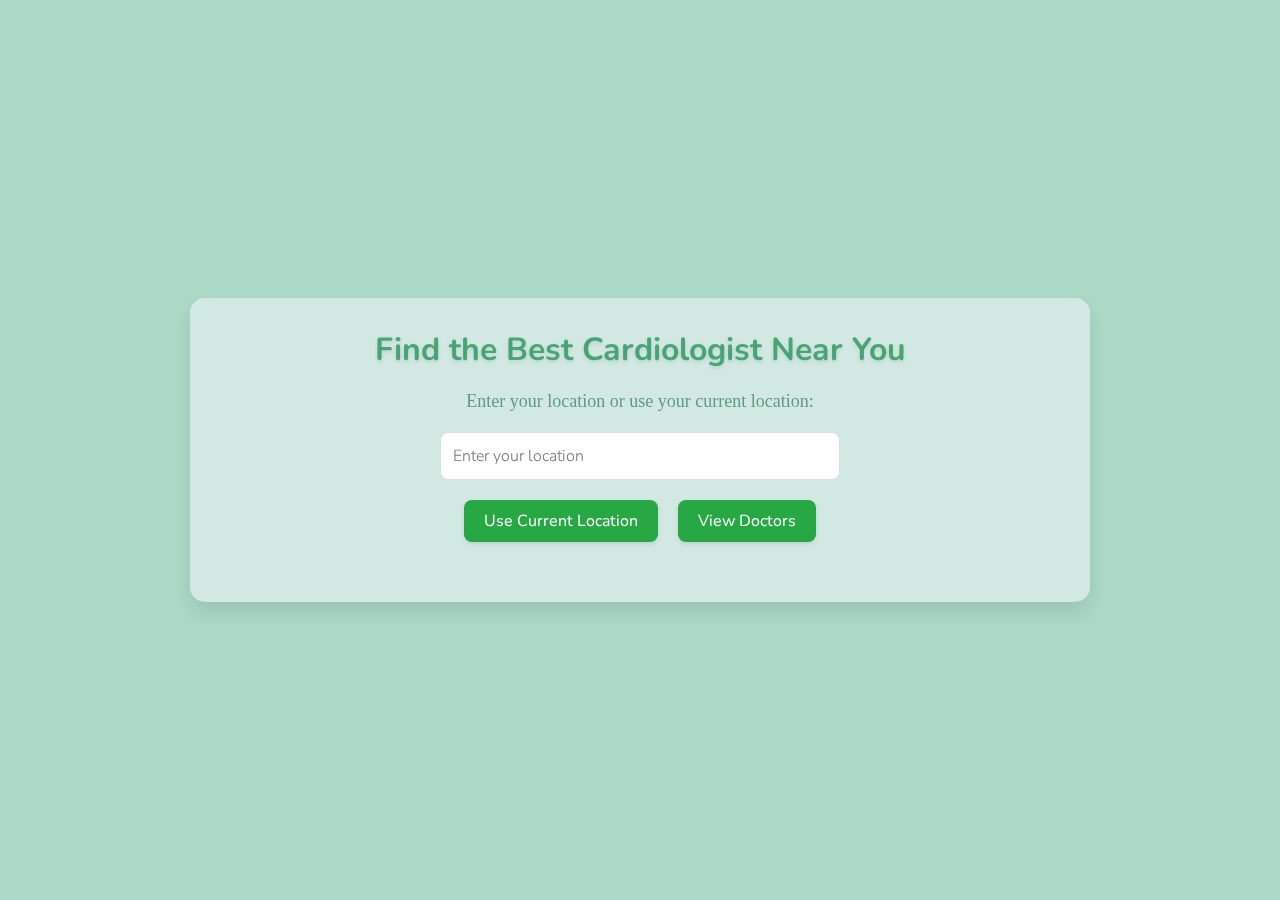
<file: cardio/cardio.html>
<!DOCTYPE html>
<html lang="en">
<head>
  <meta charset="UTF-8">
  <meta name="viewport" content="width=device-width, initial-scale=1.0">
  <title>Doctor Appointment</title>
  <link href="https://fonts.googleapis.com/css2?family=Nunito:wght@300;400;700&family=Roboto:wght@300;400;700&display=swap" rel="stylesheet">
  <link rel="stylesheet" href="cardio.css">
</head>
<body>
  <div class="outer-container">
    <div class="inner-container">
      <div class="location-specialization-section">
        <h1>Find the Best Cardiologist Near You</h1>
        <p>Enter your location or use your current location:</p>
        <input type="text" placeholder="Enter your location" id="location-input">
        <div class="location-buttons">
          <button class="location-btn" id="use-location-btn">Use Current Location</button>
          <button class="location-btn" id="view-doctors-btn">View Doctors</button>
        </div>
      </div>
<!--  -->
      <div class="doctor-scroll-container hidden" id="doctor-scroll-container">
        <div class="doctor-list">
          <div class="doctor-card">
            <div class="doctor-image">
              <img src="photo/ak.png" alt="Dr. A K Sharma">
            </div>
            <div class="doctor-info">
              <h2>Dr. A K Sharma</h2>
              <p class="specialization">Cardiology</p>
              <p class="location">Vijayawada, Andhra Pradesh - 5 km</p>
              <p class="experience">Experience: 15 years</p>
              <p class="cost">Cost per Appointment: ₹1500</p>
              <p class="rating">Rating: ★★★★☆ (4.8)</p>
              <p class="contact">Contact: 0866 247 3000</p>
            </div>
            <button class="appointment-btn">Book Appointment</button>
          </div>

          <div class="doctor-card">
            <div class="doctor-image">
              <img src="photo/sneha.png" alt="Dr. Sneha Gupta">
            </div>
            <div class="doctor-info">
              <h2>Dr. Sneha Gupta</h2>
              <p class="specialization">Cardiology</p>
              <p class="location">Vijayawada, Andhra Pradesh - 10 km</p>
              <p class="experience">Experience: 12 years</p>
              <p class="cost">Cost per Appointment: ₹1200</p>
              <p class="rating">Rating: ★★★★★ (4.9)</p>
              <p class="contact">Contact: 0866 241 5757</p>
            </div>
            <button class="appointment-btn">Book Appointment</button>
          </div>

          <!-- <div class="doctor-card">
            <div class="doctor-image">
              <img src="photo/pranav.png" alt="Dr. Pranav Das">
            </div>
            <div class="doctor-info">
              <h2>Dr. Pranav Das</h2>
              <p class="specialization">Orthopedics</p>
              <p class="location">Hyderabad, Telangana - 7 km</p>
              <p class="experience">Experience: 10 years</p>
              <p class="cost">Cost per Appointment: ₹1000</p>
              <p class="rating">Rating: ★★★★☆ (4.6)</p>
              <p class="contact">Contact: 040 230 4848</p>
            </div>
            <button class="appointment-btn">Book Appointment</button>
          </div> -->

          <!-- <div class="doctor-card">
            <div class="doctor-image">
              <img src="photo/priya.png" alt="Dr. Priya Nair">
            </div>
            <div class="doctor-info">
              <h2>Dr. Priya Nair</h2>
              <p class="specialization">Dermatology</p>
              <p class="location">Chennai, Tamil Nadu - 8 km</p>
              <p class="experience">Experience: 8 years</p>
              <p class="cost">Cost per Appointment: ₹800</p>
              <p class="rating">Rating: ★★★★★ (4.7)</p>
              <p class="contact">Contact: 044 220 3333</p>
            </div>
            <button class="appointment-btn">Book Appointment</button>
          </div> -->

          <!-- <div class="doctor-card">
            <div class="doctor-image">
              <img src="photo/neha.png" alt="Dr. Neha Verma">
            </div>
            <div class="doctor-info">
              <h2>Dr. Neha Verma</h2>
              <p class="specialization">Neurology</p>
              <p class="location">Delhi - 12 km</p>
              <p class="experience">Experience: 18 years</p>
              <p class="cost">Cost per Appointment: ₹2000</p>
              <p class="rating">Rating: ★★★★★ (4.9)</p>
              <p class="contact">Contact: 011 2345 7899</p>
            </div>
            <button class="appointment-btn">Book Appointment</button>
          </div> -->
        </div>
      </div>
    </div>
  </div>
  <script src="cardio.js"></script>
</body>
</html>
</file>
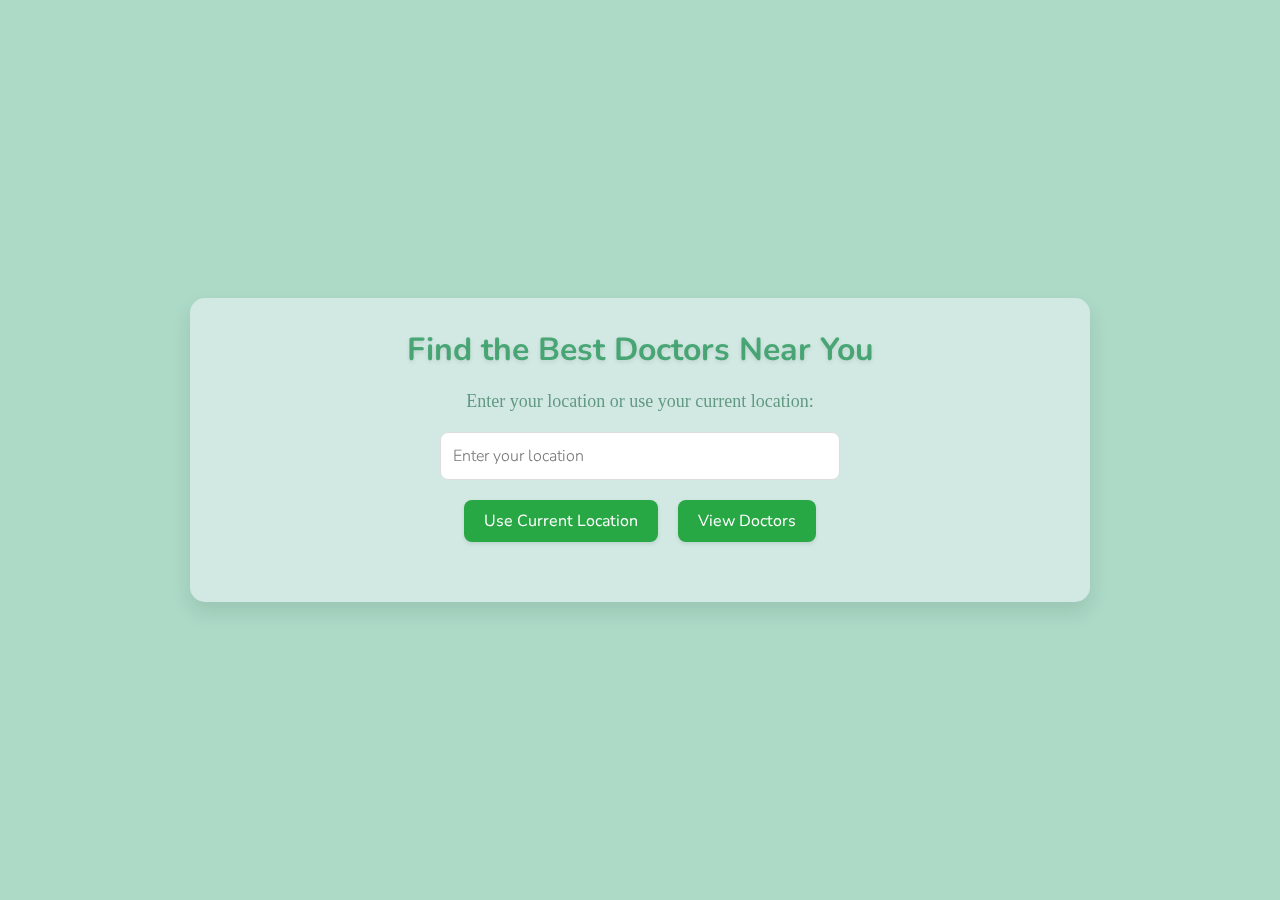
<file: doctor/doctor.html>
<!DOCTYPE html>
<html lang="en">
<head>
  <meta charset="UTF-8">
  <meta name="viewport" content="width=device-width, initial-scale=1.0">
  <title>Doctor Appointment</title>
  <link href="https://fonts.googleapis.com/css2?family=Nunito:wght@300;400;700&family=Roboto:wght@300;400;700&display=swap" rel="stylesheet">
  <link rel="stylesheet" href="doctor.css">
</head>
<body>
  <div class="outer-container">
    <div class="inner-container">
      <div class="location-specialization-section">
        <h1>Find the Best Doctors Near You</h1>
        <p>Enter your location or use your current location:</p>
        <input type="text" placeholder="Enter your location" id="location-input">
        <div class="location-buttons">
          <button class="location-btn" id="use-location-btn">Use Current Location</button>
          <button class="location-btn" id="view-doctors-btn">View Doctors</button>
        </div>
      </div>

      <div class="doctor-scroll-container hidden" id="doctor-scroll-container">
        <div class="doctor-list">
          <div class="doctor-card">
            <div class="doctor-image">
              <img src="photo/ak.png" alt="Dr. A K Sharma">
            </div>
            <div class="doctor-info">
              <h2>Dr. A K Sharma</h2>
              <p class="specialization">Cardiology</p>
              <p class="location">Vijayawada, Andhra Pradesh - 5 km</p>
              <p class="experience">Experience: 15 years</p>
              <p class="cost">Cost per Appointment: ₹1500</p>
              <p class="rating">Rating: ★★★★☆ (4.8)</p>
              <p class="contact">Contact: 0866 247 3000</p>
            </div>
            <button class="appointment-btn">Book Appointment</button>
          </div>

          <div class="doctor-card">
            <div class="doctor-image">
              <img src="photo/sneha.png" alt="Dr. Sneha Gupta">
            </div>
            <div class="doctor-info">
              <h2>Dr. Sneha Gupta</h2>
              <p class="specialization">Cardiology</p>
              <p class="location">Vijayawada, Andhra Pradesh - 10 km</p>
              <p class="experience">Experience: 12 years</p>
              <p class="cost">Cost per Appointment: ₹1200</p>
              <p class="rating">Rating: ★★★★★ (4.9)</p>
              <p class="contact">Contact: 0866 241 5757</p>
            </div>
            <button class="appointment-btn">Book Appointment</button>
          </div>

          <div class="doctor-card">
            <div class="doctor-image">
              <img src="photo/pranav.png" alt="Dr. Pranav Das">
            </div>
            <div class="doctor-info">
              <h2>Dr. Pranav Das</h2>
              <p class="specialization">Orthopedics</p>
              <p class="location">Hyderabad, Telangana - 7 km</p>
              <p class="experience">Experience: 10 years</p>
              <p class="cost">Cost per Appointment: ₹1000</p>
              <p class="rating">Rating: ★★★★☆ (4.6)</p>
              <p class="contact">Contact: 040 230 4848</p>
            </div>
            <button class="appointment-btn">Book Appointment</button>
          </div>

          <div class="doctor-card">
            <div class="doctor-image">
              <img src="photo/priya.png" alt="Dr. Priya Nair">
            </div>
            <div class="doctor-info">
              <h2>Dr. Priya Nair</h2>
              <p class="specialization">Dermatology</p>
              <p class="location">Chennai, Tamil Nadu - 8 km</p>
              <p class="experience">Experience: 8 years</p>
              <p class="cost">Cost per Appointment: ₹800</p>
              <p class="rating">Rating: ★★★★★ (4.7)</p>
              <p class="contact">Contact: 044 220 3333</p>
            </div>
            <button class="appointment-btn">Book Appointment</button>
          </div>

          <div class="doctor-card">
            <div class="doctor-image">
              <img src="photo/neha.png" alt="Dr. Neha Verma">
            </div>
            <div class="doctor-info">
              <h2>Dr. Neha Verma</h2>
              <p class="specialization">Neurology</p>
              <p class="location">Delhi - 12 km</p>
              <p class="experience">Experience: 18 years</p>
              <p class="cost">Cost per Appointment: ₹2000</p>
              <p class="rating">Rating: ★★★★★ (4.9)</p>
              <p class="contact">Contact: 011 2345 7899</p>
            </div>
            <button class="appointment-btn">Book Appointment</button>
          </div>
        </div>
      </div>
    </div>
  </div>
  <script src="doctor.js"></script>
</body>
</html>
</file>
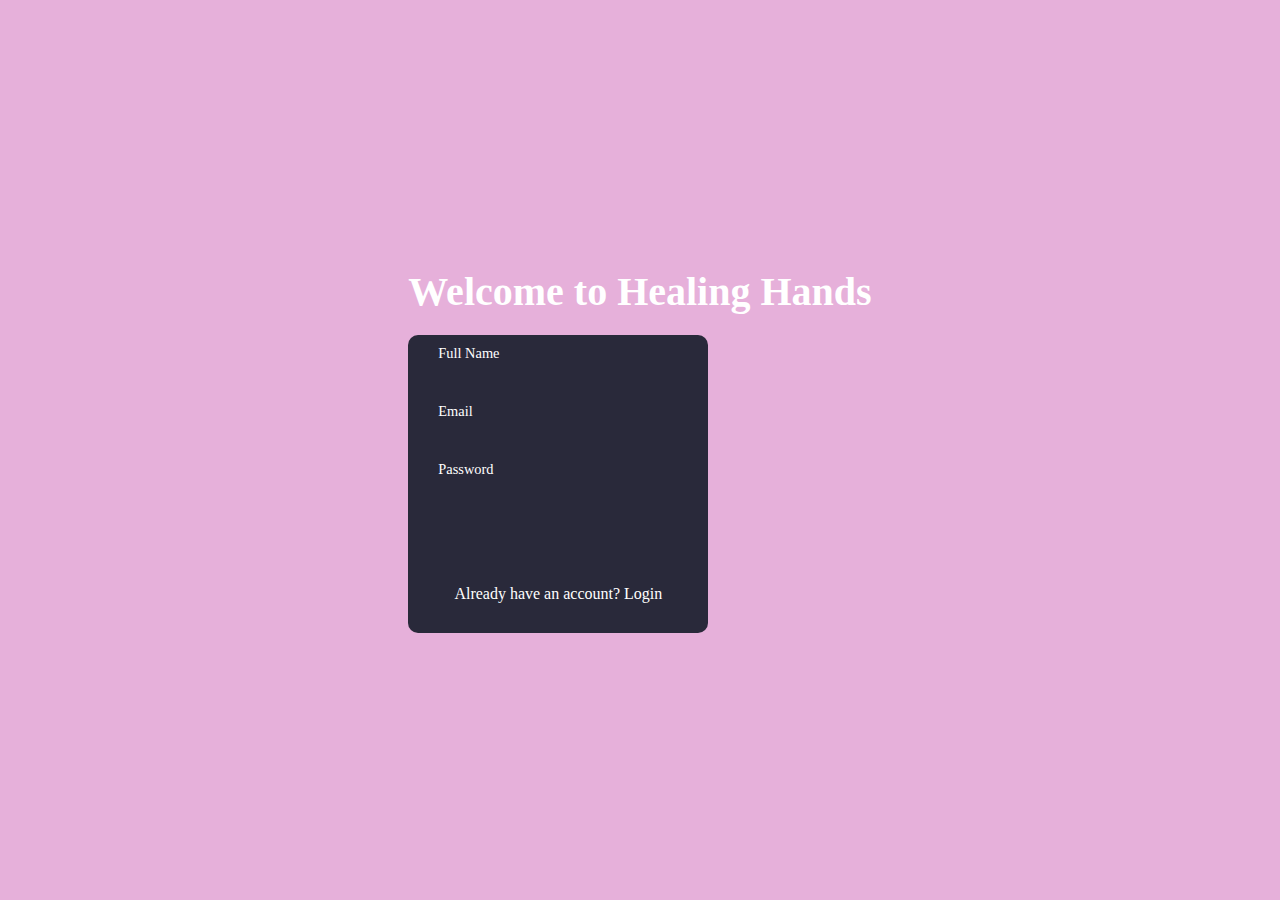
<file: login/signup.html>
<!DOCTYPE html>
<html lang="en">
<head>
    <meta charset="UTF-8">
    <meta name="viewport" content="width=device-width, initial-scale=1.0">
    <title>Sign Up - Healing Hands</title>
    <link rel="stylesheet" href="style2.css">
</head>
<body>
    <div class="container">
        <h1>Welcome to Healing Hands</h1>
        <div class="signup-box">
            <form action="#" method="POST">
                <div class="input-group">
                    <input type="text" id="name" name="name" required>
                    <label for="name">Full Name</label>
                </div>

                <div class="input-group">
                    <input type="email" id="email" name="email" required>
                    <label for="email">Email</label>
                </div>

                <div class="input-group">
                    <input type="password" id="password" name="password" required>
                    <label for="password">Password</label>
                </div>

                <div class="actions">
                    <button type="submit">Sign Up</button>
                </div>
            </form>

            <div class="switch-page">
                <p>Already have an account? <a href="login2.html">Login</a></p>
            </div>
        </div>
    </div>
</body>
</html>
</file>
<file: cardio/cardio.css>
* {
    margin: 0;
    padding: 0;
    box-sizing: border-box;
    font-family: 'Nunito', sans-serif; /* updated font family */
  }
  
  body {
    background-image: url('https://cdn.pixabay.com/photo/2016/03/31/23/12/medical-1296825_960_720.png');
    background-size: cover;
    background-position: center;
    background-color: #acdac7; /* light gray background */
    display: flex;
    justify-content: center;
    align-items: center;
    min-height: 100vh;
  }
  
  .outer-container {
    width: 90%;
    max-width: 900px;
    background-color: #d2e9e3;
    border-radius: 15px;
    box-shadow: 0px 10px 20px rgba(0, 0, 0, 0.1);
    padding: 30px;
    overflow: hidden;
    backdrop-filter: blur(8px); /* slight background blur for visual effect */
  }
  
  .inner-container {
    margin: 0 auto;
  }
  
  .location-specialization-section {
    text-align: center;
    margin-bottom: 30px;
  }
  
  .location-specialization-section h1 {
    font-size: 32px;
    color: #118d49b2; /* light blue */
    margin-bottom: 20px;
    text-shadow: 0px 2px 4px rgba(0, 0, 0, 0.1); /* added text shadow */
  }
  
  .location-specialization-section p {
    font-size: 18px;
    color: #115f3f96;
    font-family: cursive;
    font-weight: 300; /* added font weight */
  }
  
  #location-input {
    width: 80%;
    max-width: 400px;
    padding: 12px;
    margin: 20px 0;
    border: 1px solid #ddd;
    border-radius: 8px;
    font-size: 16px; /* increased font size */
    font-weight: 300; /* added font weight */
  }
  
  .location-buttons {
    display: flex;
    justify-content: center;
    gap: 20px;
  }
  
  .location-btn {
    background-color: #28a745;
    color: white;
    padding: 10px 20px;
    border: none;
    border-radius: 8px;
    font-size: 16px;
    cursor: pointer;
    transition: background-color 0.3s ease;
    box-shadow: 0px 2px 4px rgba(0, 0, 0, 0.1); /* added box shadow */
  }
  
  .location-btn:hover {
    background-color: #007bff;
  }
  
  .doctor-scroll-container {
    height: 400px;
    overflow-y: auto;
    padding: 10px 0;
    border-top: 2px solid #ddd;
    margin-top: 20px;
    display: none;
    opacity: 0;
    transition: opacity 1s ease;
    background-color: rgba(255, 255, 255, 0.8);
  }
  
  .doctor-list {
    display: flex;
    flex-direction: column;
    gap: 8px;
  }
  
  .doctor-card {
    background-color: #f5f5f5; /* lighter background color */
    border-radius: 10px;
    padding: 12px 16px;
    box-shadow: 0px 5px 15px rgba(0, 0, 0, 0.1);
    transition: transform 0.3s ease, box-shadow 0.3s ease;
    display: flex;
    justify-content: space-between;
    align-items: center;
    min-height: 100px;
  }
  
  .doctor-card:hover {
    transform: translateY(-8px);
    box-shadow: 0px 10px 20px rgba(0, 0, 0, 0.2);
  }
  
  .doctor-info {
    max-width: 70%;
  }
  
  .doctor-info h2 {
    font-size: 20px;
    color: #333;
    margin-bottom: 6px;
    font-weight: 500; /* added font weight */
  }
  
  .doctor-info p {
    font-size: 14px;
    color: #555;
    margin-bottom: 5px;
    font-weight: 300; /* added font weight */
  }
  
  .appointment-btn {
    background-color: #28a745;
    color: white;
    padding: 8px 12px;
    border: none;
    border-radius: 8px;
    font-size: 14px;
    cursor: pointer;
    transition: background-color 0.3s ease;
    box-shadow: 0px 2px 4px rgba(0, 0, 0, 0.1); /* added box shadow */
  }
  
  .appointment-btn:hover {
    background-color: #218838;
  }
  
  .doctor-scroll-container::-webkit-scrollbar {
    width: 8px;
  }
  
  .doctor-scroll-container::-webkit-scrollbar-thumb {
    background-color: #ccc;
    border-radius: 10px;
  }
  
  .doctor-scroll-container::-webkit-scrollbar-thumb:hover {
    background-color: #999;
  }
  
  .hidden {
    display: none;
    opacity: 0;
  }
  
  .visible {
    display: block;
    opacity: 1;
    transition: opacity 0.6s ease-in-out;
  }
  
  .fade-in {
    animation: fadeIn 1s ease forwards;
  }
  
  @keyframes fadeIn {
    from {
        opacity: 0;
    }
    to {
        opacity: 1;
    }
  }
  
  /* Added new styles */
  
  .text-highlight {
    color: #007bff; /* light blue */
    font-weight: 500;
    transition: color 0.3s ease;
  }
  
  .text-highlight:hover {
    color: #0056b3;
  }
  
  .doctor-card:hover .doctor-info h2 {
    color: #007bff; /* light blue */
  }
  
  .doctor-card:hover .appointment-btn {
    background-color: #218838;
  }
  
  .location-input-container {
    display: flex;
    align-items: center;
  }
  
  .go-button {
    background-color: #007bff;
    color: white;
    padding: 10px 15px;
    border: none;
    border-radius: 5px;
    cursor: pointer;
    transition: background-color 0.3s ease;
  }
  
  .go-button:hover {
    background-color: #0056b3;
  }
</file>
<file: doctor/doctor.css>
* {
  margin: 0;
  padding: 0;
  box-sizing: border-box;
  font-family: 'Nunito', sans-serif; /* updated font family */
}

body {
  background-image: url('https://cdn.pixabay.com/photo/2016/03/31/23/12/medical-1296825_960_720.png');
  background-size: cover;
  background-position: center;
  background-color: #acdac7; /* light gray background */
  display: flex;
  justify-content: center;
  align-items: center;
  min-height: 100vh;
}

.outer-container {
  width: 90%;
  max-width: 900px;
  background-color: #d2e9e3;
  border-radius: 15px;
  box-shadow: 0px 10px 20px rgba(0, 0, 0, 0.1);
  padding: 30px;
  overflow: hidden;
  backdrop-filter: blur(8px); /* slight background blur for visual effect */
}

.inner-container {
  margin: 0 auto;
}

.location-specialization-section {
  text-align: center;
  margin-bottom: 30px;
}

.location-specialization-section h1 {
  font-size: 32px;
  color: #118d49b2; /* light blue */
  margin-bottom: 20px;
  text-shadow: 0px 2px 4px rgba(0, 0, 0, 0.1); /* added text shadow */
}

.location-specialization-section p {
  font-size: 18px;
  color: #115f3f96;
  font-family: cursive;
  font-weight: 300; /* added font weight */
}

#location-input {
  width: 80%;
  max-width: 400px;
  padding: 12px;
  margin: 20px 0;
  border: 1px solid #ddd;
  border-radius: 8px;
  font-size: 16px; /* increased font size */
  font-weight: 300; /* added font weight */
}

.location-buttons {
  display: flex;
  justify-content: center;
  gap: 20px;
}

.location-btn {
  background-color: #28a745;
  color: white;
  padding: 10px 20px;
  border: none;
  border-radius: 8px;
  font-size: 16px;
  cursor: pointer;
  transition: background-color 0.3s ease;
  box-shadow: 0px 2px 4px rgba(0, 0, 0, 0.1); /* added box shadow */
}

.location-btn:hover {
  background-color: #007bff;
}

.doctor-scroll-container {
  height: 400px;
  overflow-y: auto;
  padding: 10px 0;
  border-top: 2px solid #ddd;
  margin-top: 20px;
  display: none;
  opacity: 0;
  transition: opacity 1s ease;
  background-color: rgba(255, 255, 255, 0.8);
}

.doctor-list {
  display: flex;
  flex-direction: column;
  gap: 8px;
}

.doctor-card {
  background-color: #f5f5f5; /* lighter background color */
  border-radius: 10px;
  padding: 12px 16px;
  box-shadow: 0px 5px 15px rgba(0, 0, 0, 0.1);
  transition: transform 0.3s ease, box-shadow 0.3s ease;
  display: flex;
  justify-content: space-between;
  align-items: center;
  min-height: 100px;
}

.doctor-card:hover {
  transform: translateY(-8px);
  box-shadow: 0px 10px 20px rgba(0, 0, 0, 0.2);
}

.doctor-info {
  max-width: 70%;
}

.doctor-info h2 {
  font-size: 20px;
  color: #333;
  margin-bottom: 6px;
  font-weight: 500; /* added font weight */
}

.doctor-info p {
  font-size: 14px;
  color: #555;
  margin-bottom: 5px;
  font-weight: 300; /* added font weight */
}

.appointment-btn {
  background-color: #28a745;
  color: white;
  padding: 8px 12px;
  border: none;
  border-radius: 8px;
  font-size: 14px;
  cursor: pointer;
  transition: background-color 0.3s ease;
  box-shadow: 0px 2px 4px rgba(0, 0, 0, 0.1); /* added box shadow */
}

.appointment-btn:hover {
  background-color: #218838;
}

.doctor-scroll-container::-webkit-scrollbar {
  width: 8px;
}

.doctor-scroll-container::-webkit-scrollbar-thumb {
  background-color: #ccc;
  border-radius: 10px;
}

.doctor-scroll-container::-webkit-scrollbar-thumb:hover {
  background-color: #999;
}

.hidden {
  display: none;
  opacity: 0;
}

.visible {
  display: block;
  opacity: 1;
  transition: opacity 0.6s ease-in-out;
}

.fade-in {
  animation: fadeIn 1s ease forwards;
}

@keyframes fadeIn {
  from {
      opacity: 0;
  }
  to {
      opacity: 1;
  }
}

/* Added new styles */

.text-highlight {
  color: #007bff; /* light blue */
  font-weight: 500;
  transition: color 0.3s ease;
}

.text-highlight:hover {
  color: #0056b3;
}

.doctor-card:hover .doctor-info h2 {
  color: #007bff; /* light blue */
}

.doctor-card:hover .appointment-btn {
  background-color: #218838;
}

.location-input-container {
  display: flex;
  align-items: center;
}

.go-button {
  background-color: #007bff;
  color: white;
  padding: 10px 15px;
  border: none;
  border-radius: 5px;
  cursor: pointer;
  transition: background-color 0.3s ease;
}

.go-button:hover {
  background-color: #0056b3;
}
</file>
<file: login/style2.css>
* {
    margin: 0;
    padding: 0;
    box-sizing: border-box;
    font-family: cursive;
}

body {
    background-color: rgb(230, 176, 218);
    color: #ffffff;
    display: flex;
    justify-content: center;
    align-items: center;
    height: 100vh;
}

.container {
    text-align: center;
}

h1 {
    margin-bottom: 20px;
    font-size: 2.5rem;
    animation: fadeInDown 1s ease-out;
}

.login-box, .signup-box {
    background-color: #29293a;
    padding: 30px;
    border-radius: 10px;
    width: 300px;
    box-shadow: 0 4px 15px sky rgb(154, 226, 244);
    animation: fadeInUp 1.5s ease-out;
}

.input-group {
    position: relative;
    margin-bottom: 20px;
}

input {
    width: 100%;
    padding: 10px;
    background-color: transparent;
    border: none;
    border-bottom: 2px solid #fff;
    color: #fff;
    outline: none;
    transition: border-color 0.3s ease;
}

input:focus {
    border-color: #007bff;
}

label {
    position: absolute;
    top: 10px;
    left: 0;
    transition: all 0.3s ease;
    color: #ccc;
}

input:focus ~ label,
input:not(:placeholder-shown) ~ label {
    top: -20px;
    font-size: 0.9rem;
    color: white;
}

button {
    background-color: #007bff;
    border: none;
    padding: 10px 20px;
    color: white;
    cursor: pointer;
    width: 100%;
    border-radius: 5px;
    transition: background-color 0.3s ease;
}

button:hover {
    background-color: #0056b3;
}

.actions a {
    color: white;
    text-decoration: none;
    display: block;
    margin-top: 10px;
}

.switch-page p {
    margin-top: 10px;
}

.switch-page a {
    color: white;
    text-decoration: none;
}

.switch-page a:hover {
    text-decoration: underline;
}

/* Animation */
@keyframes fadeInUp {
    from {
        opacity: 0;
        transform: translateY(20px);
    }
    to {
        opacity: 1;
        transform: translateY(0);
    }
}

@keyframes fadeInDown {
    from {
        opacity: 0;
        transform: translateY(-20px);
    }
    to {
        opacity: 1;
        transform: translateY(0);
    }
}

input, button {
    opacity: 0;
    transform: translateY(20px);
    animation: fadeInUp 0.8s forwards ease-out;
}

input:nth-child(1) {
    animation-delay: 0.2s;
}

input:nth-child(2) {
    animation-delay: 0.4s;
}

input:nth-child(3) {
    animation-delay: 0.6s;
}

button {
    animation-delay: 0.8s;
}
</file>
